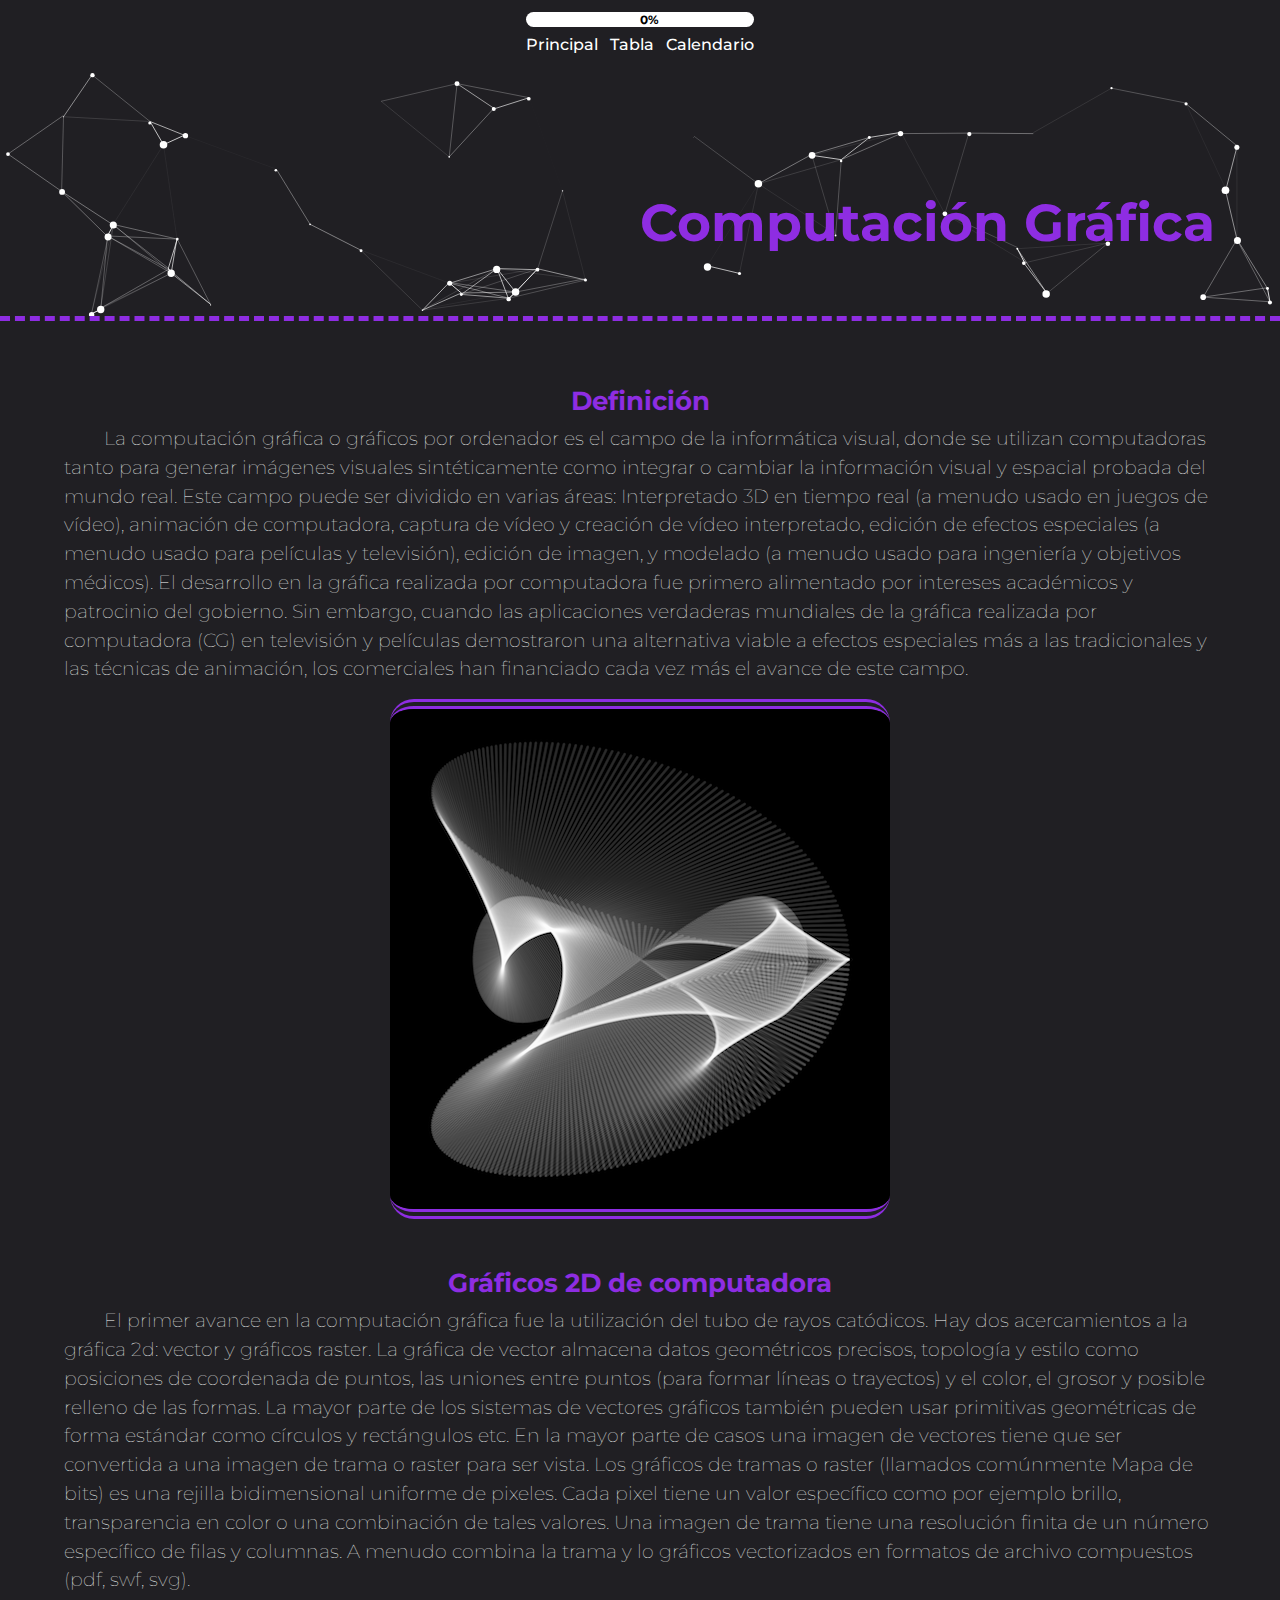
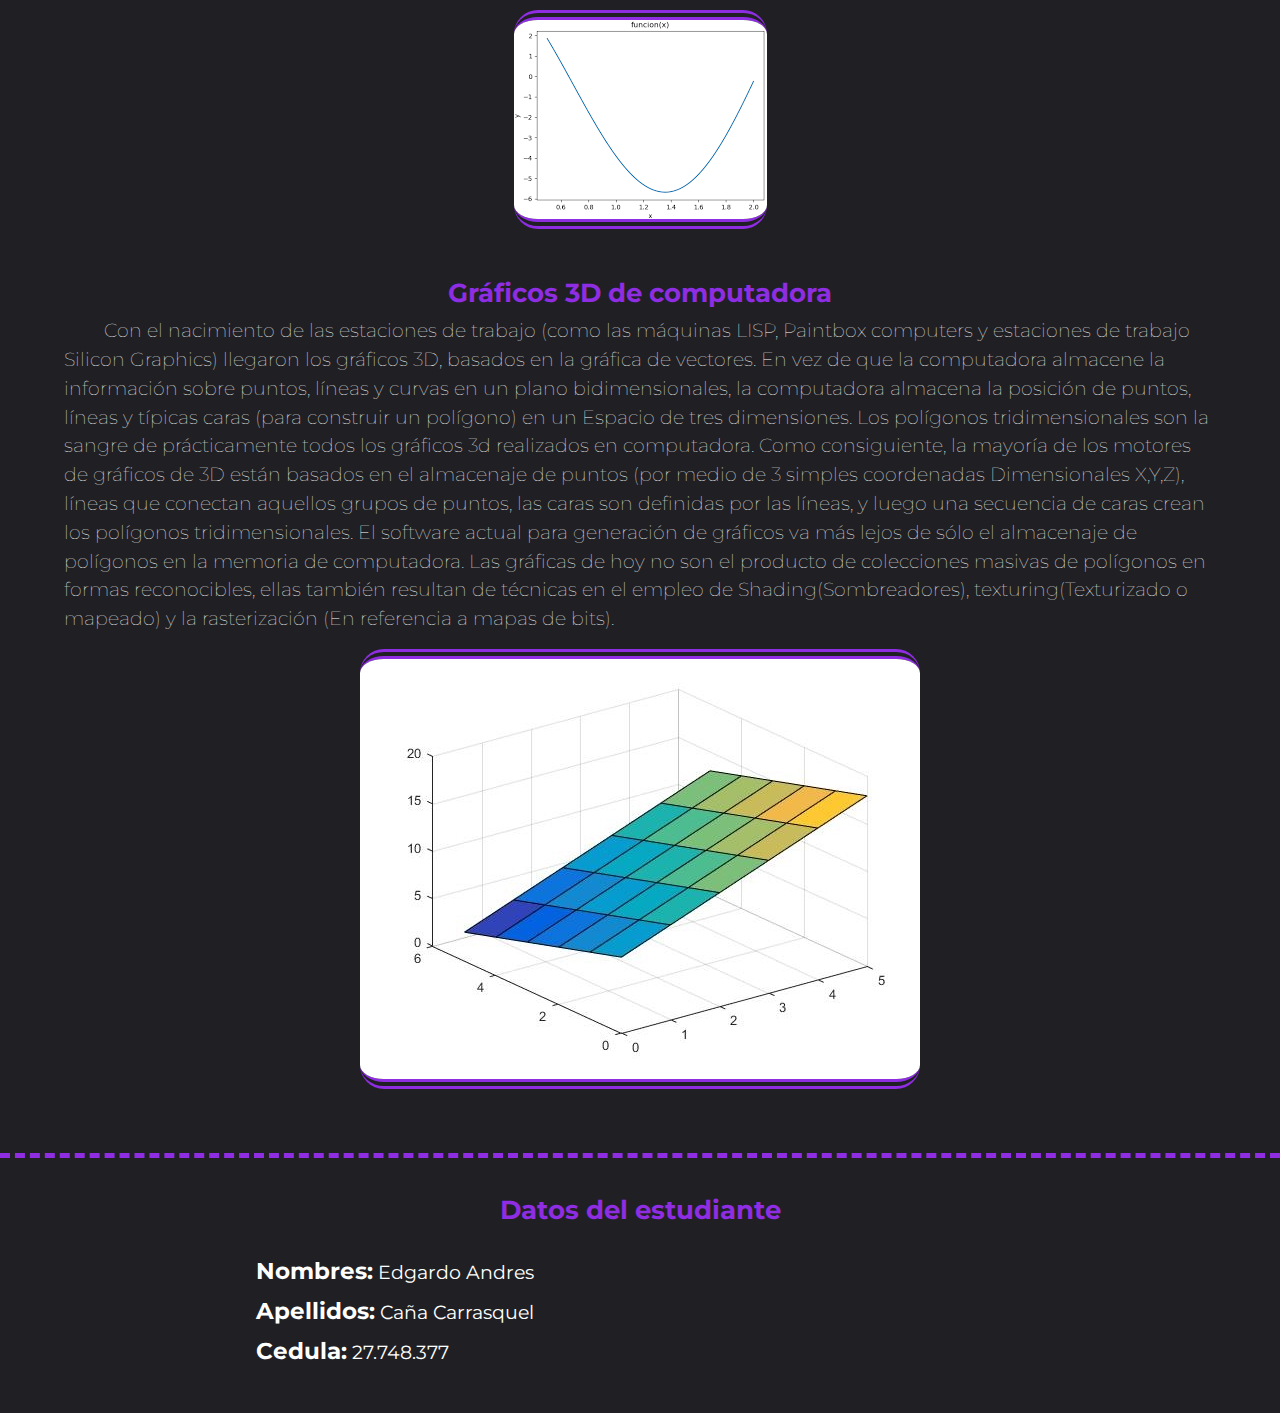
<file: docs/index.html>
<!DOCTYPE html>
<html lang="en">
    <head>
        <meta charset="UTF-8">
        
        <!-- Cargando estilos -->
        <link rel="stylesheet" href="./styles.css" />

        <!-- Descarga de fuente -->
        <link rel="preconnect" href="https://fonts.googleapis.com">
        <link rel="preconnect" href="https://fonts.gstatic.com" crossorigin>
        <link href="https://fonts.googleapis.com/css2?family=Montserrat:wght@100;300;400;500;700;800&family=Permanent+Marker&display=swap" rel="stylesheet">
        <title>Computación Grafica</title>

    </head>
    <body class="layout_main-page">
        <div class="sticky_nav">

            <nav class="navbar_container">

                <code class="value" id="progress_value">0%</code>
                
                <div class="progress">
                    <div id="progress_bar" class="progress_bar"></div>
                </div>

                <ul class="navbar">
                    <li><a class="link" href="./index.html">Principal</a></li>
                    <li><a class="link" href="./tabla.html">Tabla</a></li>
                    <li><a class="link" href="./calendario.html">Calendario</a></li>
                </ul>

            </nav>

        </div>
        
        <div  id="home"  class="header">
            <div id="particles"></div>
            <h1 class="title">Computación Gráfica</h1>
        </div>


        <main class="main_content">

           <section class="section_info">
            <h2 class="title_info">Definición</h2>
            <p class="p_info"> La computación gráfica o gráficos por ordenador es el campo de la informática visual, donde se utilizan computadoras tanto para generar imágenes visuales sintéticamente como integrar o cambiar la información visual y espacial probada del mundo real.
                Este campo puede ser dividido en varias áreas: Interpretado 3D en tiempo real (a menudo usado en juegos de vídeo), animación de computadora, captura de vídeo y creación de vídeo interpretado, edición de efectos especiales (a menudo usado para películas y televisión), edición de imagen, y modelado (a menudo usado para ingeniería y objetivos médicos). El desarrollo en la gráfica realizada por computadora fue primero alimentado por intereses académicos y patrocinio del gobierno. Sin embargo, cuando las aplicaciones verdaderas mundiales de la gráfica realizada por computadora (CG) en televisión y películas demostraron una alternativa viable a efectos especiales más a las tradicionales y las técnicas de animación, los comerciales han financiado cada vez más el avance de este campo.</p>
            <img class="img_info" src="./images/heart.png"/>
           </section>

           <section class="section_info">
            <h2 class="title_info">Gráficos 2D de computadora</h2>
            <p class="p_info"> El primer avance en la computación gráfica fue la utilización del tubo de rayos catódicos. Hay dos acercamientos a la gráfica 2d: vector y gráficos raster. La gráfica de vector almacena datos geométricos precisos, topología y estilo como posiciones de coordenada de puntos, las uniones entre puntos (para formar líneas o trayectos) y el color, el grosor y posible relleno de las formas. La mayor parte de los sistemas de vectores gráficos también pueden usar primitivas geométricas de forma estándar como círculos y rectángulos etc. En la mayor parte de casos una imagen de vectores tiene que ser convertida a una imagen de trama o raster para ser vista.
                Los gráficos de tramas o raster (llamados comúnmente Mapa de bits) es una rejilla bidimensional uniforme de pixeles. Cada pixel tiene un valor específico como por ejemplo brillo, transparencia en color o una combinación de tales valores. Una imagen de trama tiene una resolución finita de un número específico de filas y columnas. A menudo combina la trama y lo gráficos vectorizados en formatos de archivo compuestos (pdf, swf, svg).</p>
            <img class="img_info" src="./images/descarga.png"/>
           </section>

           <section class="section_info">
            <h2 class="title_info">Gráficos 3D de computadora</h2>
            <p class="p_info">Con el nacimiento de las estaciones de trabajo (como las máquinas LISP, Paintbox computers y estaciones de trabajo Silicon Graphics) llegaron los gráficos 3D, basados en la gráfica de vectores. En vez de que la computadora almacene la información sobre puntos, líneas y curvas en un plano bidimensionales, la computadora almacena la posición de puntos, líneas y típicas caras (para construir un polígono) en un Espacio de tres dimensiones.
                Los polígonos tridimensionales son la sangre de prácticamente todos los gráficos 3d realizados en computadora. Como consiguiente, la mayoría de los motores de gráficos de 3D están basados en el almacenaje de puntos (por medio de 3 simples coordenadas Dimensionales X,Y,Z), líneas que conectan aquellos grupos de puntos, las caras son definidas por las líneas, y luego una secuencia de caras crean los polígonos tridimensionales.
                El software actual para generación de gráficos va más lejos de sólo el almacenaje de polígonos en la memoria de computadora. Las gráficas de hoy no son el producto de colecciones masivas de polígonos en formas reconocibles, ellas también resultan de técnicas en el empleo de Shading(Sombreadores), texturing(Texturizado o mapeado) y la rasterización (En referencia a mapas de bits).</p>
            <img class="img_info" src="./images/17.jpg"/>
           </section>

        </main>

        <footer id="contacto" class="contact">
            <h3 class="footer_title">Datos del estudiante</h3>

            <span class="student_data"> <b>Nombres:</b> Edgardo Andres </span>
            <span class="student_data"> <b>Apellidos:</b> Caña Carrasquel </span>
            <span class="student_data"> <b>Cedula:</b> 27.748.377 </span>

        </footer>

        <!-- Libreria de particulas -->
        <script src="./particles.min.js"></script>

        <!-- Script de javascript -->
        <script src="./index.js"></script>
    </body>
</html>
</file>
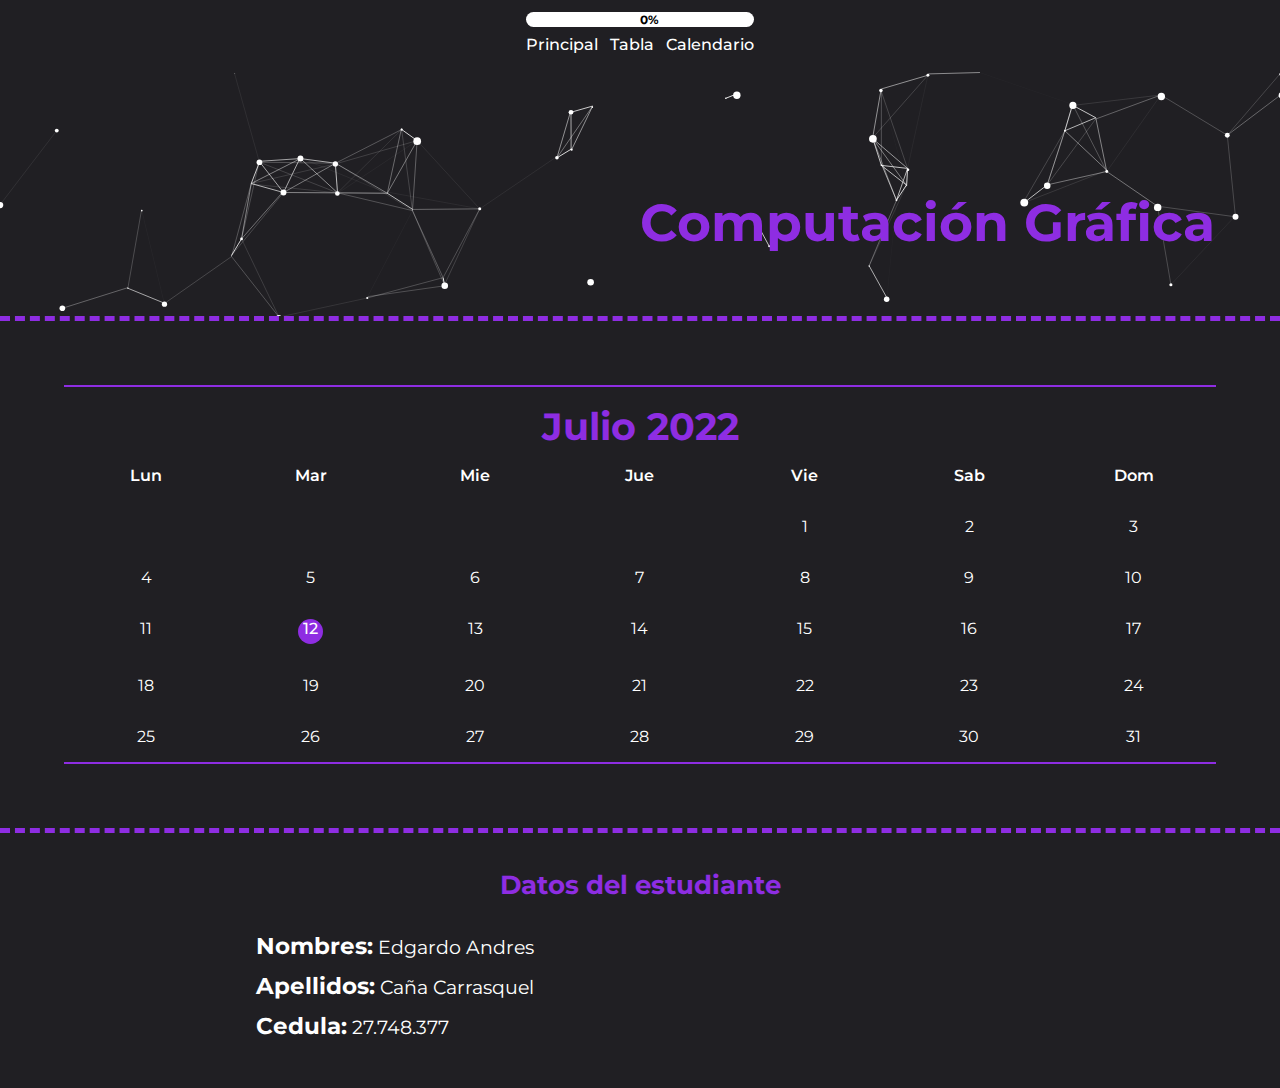
<file: docs/calendario.html>
<!DOCTYPE html>
<html lang="en">
    <head>
        <meta charset="UTF-8">
        
        <!-- Cargando estilos -->
        <link rel="stylesheet" href="./styles.css" />

        <!-- Descarga de fuente -->
        <link rel="preconnect" href="https://fonts.googleapis.com">
        <link rel="preconnect" href="https://fonts.gstatic.com" crossorigin>
        <link href="https://fonts.googleapis.com/css2?family=Montserrat:wght@100;300;400;500;700;800&family=Permanent+Marker&display=swap" rel="stylesheet">
        <title>Computación Gráfica</title>

    </head>
    <body class="layout_main-page">
        <div class="sticky_nav">
            <nav class="navbar_container">
                <code class="value" id="progress_value">0%</code>
                <div class="progress">
                    <div id="progress_bar" class="progress_bar"></div>
                </div>
                <ul class="navbar">
                    <li><a class="link" href="./index.html">Principal</a></li>
                    <li><a class="link" href="./tabla.html">Tabla</a></li>
                    <li><a class="link" href="./calendario.html">Calendario</a></li>
                </ul>

            </nav>

        </div>
        
        <div  id="home"  class="header">
            <div id="particles"></div>
            <h1 class="title">Computación Gráfica</h1>
        </div>


        <main class="main_content">

            <div class="table">
                <h4 class="calendar_month">
                    Julio 2022
                </h4>
                <ol class="calendar_numbers">
                    <!-- dias de la semana -->
                    <li class="days">Lun</li>
                    <li class="days">Mar</li>
                    <li class="days">Mie</li>
                    <li class="days">Jue</li>
                    <li class="days">Vie</li>
                    <li class="days">Sab</li>
                    <li class="days">Dom</li>

                    <!-- Fecha de los dias -->
                    <li class="calendar_number first_day">1</li>
                    <li class="calendar_number">2</li>
                    <li class="calendar_number">3</li>
                    <li class="calendar_number">4</li>
                    <li class="calendar_number">5</li>
                    <li class="calendar_number">6</li>
                    <li class="calendar_number">7</li>
                    <li class="calendar_number">8</li>
                    <li class="calendar_number">9</li>
                    <li class="calendar_number">10</li>
                    <li class="calendar_number">11</li>
                    <li class="calendar_number actual_date">12</li>
                    <li class="calendar_number">13</li>
                    <li class="calendar_number">14</li>
                    <li class="calendar_number">15</li>
                    <li class="calendar_number">16</li>
                    <li class="calendar_number">17</li>
                    <li class="calendar_number">18</li>
                    <li class="calendar_number">19</li>
                    <li class="calendar_number">20</li>
                    <li class="calendar_number">21</li>
                    <li class="calendar_number">22</li>
                    <li class="calendar_number">23</li>
                    <li class="calendar_number">24</li>
                    <li class="calendar_number">25</li>
                    <li class="calendar_number">26</li>
                    <li class="calendar_number">27</li>
                    <li class="calendar_number">28</li>
                    <li class="calendar_number">29</li>
                    <li class="calendar_number">30</li>
                    <li class="calendar_number">31</li>
                </ol>
            </div>

        </main>

        <footer id="contacto" class="contact">
            <h3 class="footer_title">Datos del estudiante</h3>

            <span class="student_data"> <b>Nombres:</b> Edgardo Andres </span>
            <span class="student_data"> <b>Apellidos:</b> Caña Carrasquel </span>
            <span class="student_data"> <b>Cedula:</b> 27.748.377 </span>

        </footer>

        <!-- Libreria de particulas -->
        <script src="./particles.min.js"></script>

        <!-- Script de javascript -->
        <script src="./index.js"></script>
    </body>
</html>
</file>
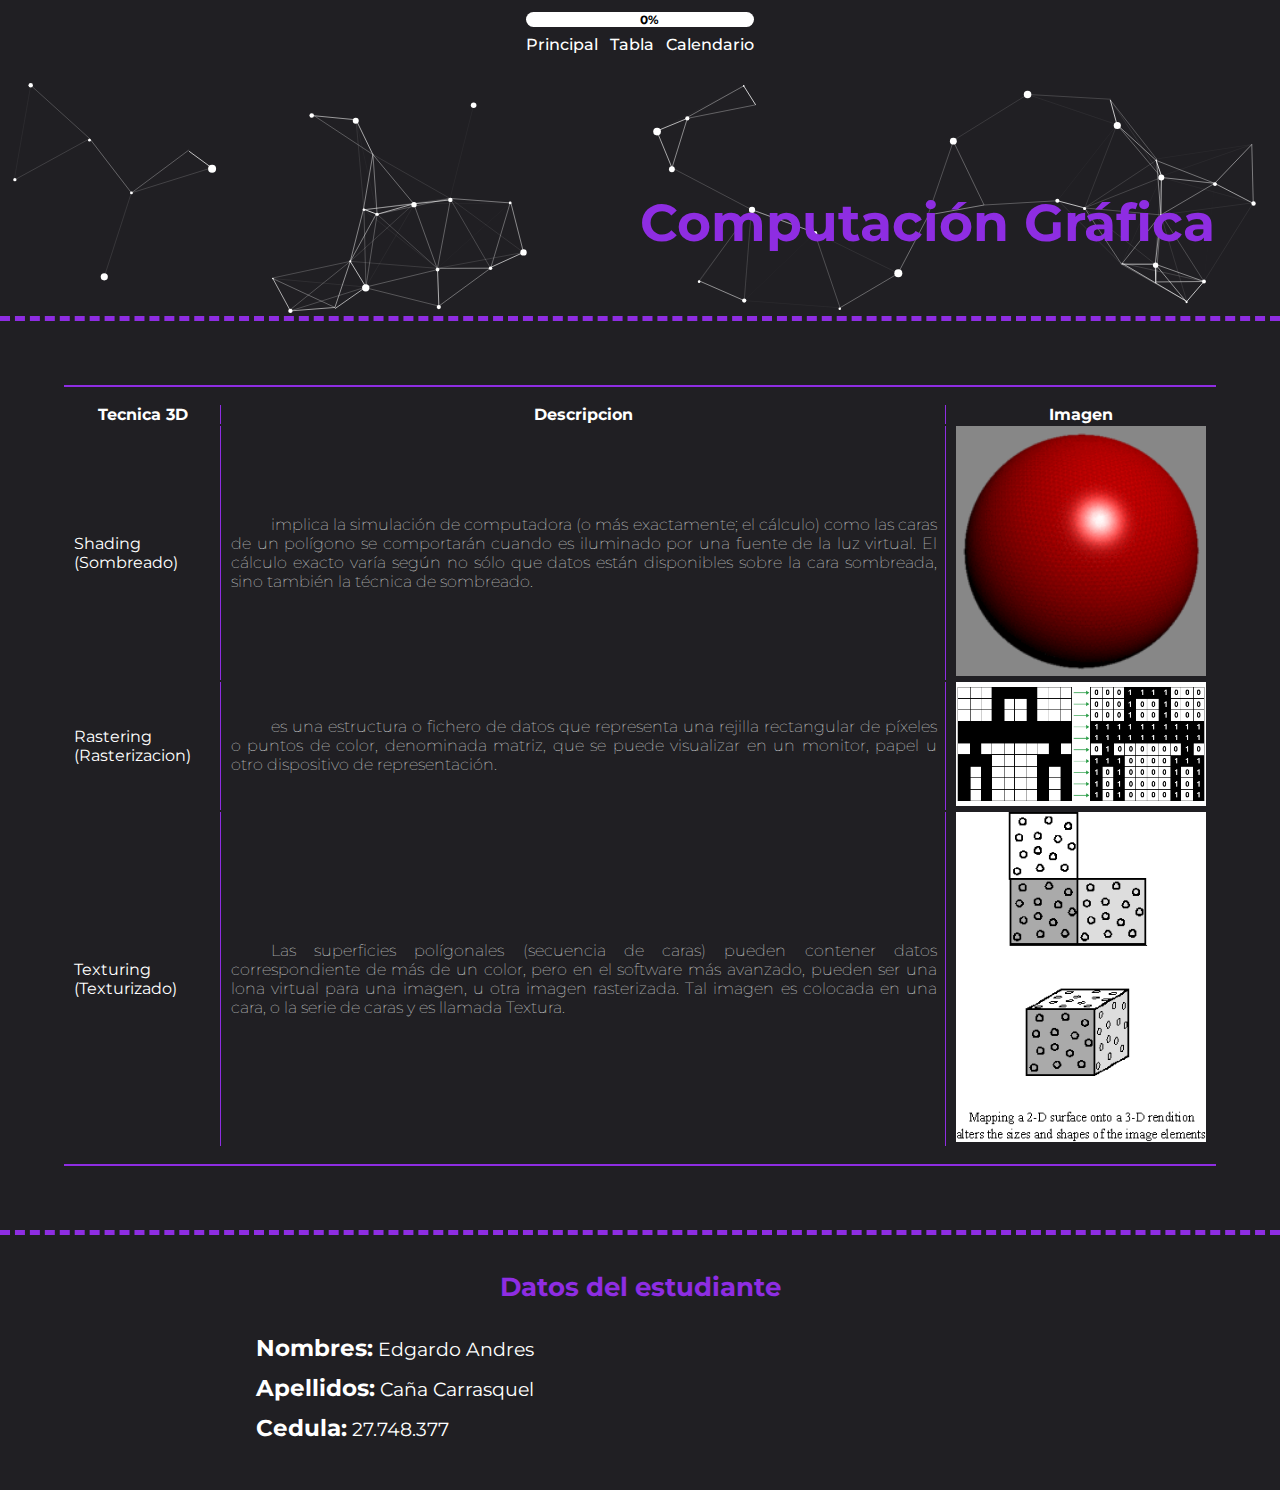
<file: docs/tabla.html>
<!DOCTYPE html>
<html lang="en">
    <head>
        <meta charset="UTF-8">
        
        <!-- Cargando estilos -->
        <link rel="stylesheet" href="./styles.css" />

        <!-- Descarga de fuente -->
        <link rel="preconnect" href="https://fonts.googleapis.com">
        <link rel="preconnect" href="https://fonts.gstatic.com" crossorigin>
        <link href="https://fonts.googleapis.com/css2?family=Montserrat:wght@100;300;400;500;700;800&family=Permanent+Marker&display=swap" rel="stylesheet">
        <title>Computación Gráfica</title>

    </head>
    <body class="layout_main-page">
        <div class="sticky_nav">
            <nav class="navbar_container">
                <code class="value" id="progress_value">0%</code>
                <div class="progress">
                    <div id="progress_bar" class="progress_bar"></div>
                </div>
                <ul class="navbar">
                    <li><a class="link" href="./index.html">Principal</a></li>
                    <li><a class="link" href="./tabla.html">Tabla</a></li>
                    <li><a class="link" href="./calendario.html">Calendario</a></li>
                </ul>

            </nav>

        </div>
        
        <div  id="home"  class="header">
            <div id="particles"></div>
            <h1 class="title">Computación Gráfica</h1>
        </div>


        <main class="main_content">

            <table class="table">
                <tr>
                    <th class="table_text border_right">
                        Tecnica 3D
                    </th>
                    <th class="table_text border_right">
                        Descripcion
                    </th>
                    <th class="table_text">
                        Imagen
                    </th>
                </tr>

                <tr>
                    <td class="table_text border_right">
                        Shading (Sombreado) 
                    </td>

                    <td class="table_text t_description border_right">
                        implica la simulación de computadora (o más exactamente; el cálculo) como las caras de un polígono se comportarán cuando es iluminado por una fuente de la luz virtual. El cálculo exacto varía según no sólo que datos están disponibles sobre la cara sombreada, sino también la técnica de sombreado.
                    </td>
                    <td class=" table_text">
                        <img class="t_img" src="images/red.gif">

                    </td>
                </tr>

                <tr>
                    <td class="table_text border_right">
                        Rastering (Rasterizacion) 
                    </td>

                    <td class="table_text t_description border_right">
                        es una estructura o fichero de datos que representa una rejilla rectangular de píxeles o puntos de color, denominada matriz, que se puede visualizar en un monitor, papel u otro dispositivo de representación.
                    </td>
                    <td class=" table_text">
                        <img class="t_img" src="images/1_lKzU6yp8tExrS0nrf6tg8g.png">

                    </td>
                </tr>

                <tr>
                    <td class="table_text border_right">
                        Texturing (Texturizado)
                    </td>

                    <td class="table_text t_description border_right">
                        Las superficies polígonales (secuencia de caras) pueden contener datos correspondiente de más de un color, pero en el software más avanzado, pueden ser una lona virtual para una imagen, u otra imagen rasterizada. Tal imagen es colocada en una cara, o la serie de caras y es llamada Textura.
                    </td>
                    <td class=" table_text">
                        <img class="t_img" src="images/texture_mapping.gif">

                    </td>
                </tr>


            </table>

        </main>

        <footer id="contacto" class="contact">
            <h3 class="footer_title">Datos del estudiante</h3>

            <span class="student_data"> <b>Nombres:</b> Edgardo Andres </span>
            <span class="student_data"> <b>Apellidos:</b> Caña Carrasquel </span>
            <span class="student_data"> <b>Cedula:</b> 27.748.377 </span>

        </footer>

        <!-- Libreria de particulas -->
        <script src="./particles.min.js"></script>

        <!-- Script de javascript -->
        <script src="./index.js"></script>
    </body>
</html>
</file>
<file: docs/styles.css>
*{
    margin: 0;
    padding: 0;
    font-family: 'Montserrat', sans-serif;
    color: #000;
    outline: none;
    text-decoration: none;
    box-sizing: border-box;
    scroll-behavior: smooth;
}

/* Editar barra de Scroll (scrollBar) */

::-webkit-scrollbar{
    width: 12px;
}

::-webkit-scrollbar-track {
    background: #201F23;
}

::-webkit-scrollbar-thumb {
    background: #8E2DE2;
    border-radius: 4px;
}

li{
    text-decoration: none;
}

.layout_main-page{
    position: relative;
}

.sticky_nav{
    background: #201F23 ;
    width: 100%;
    padding: 8px 16px;
    position: sticky;
    top: 0;
    z-index: 2;
}

.navbar_container{
    position: relative;
    display: grid;
    align-items: center;
    justify-content: center;
    width: 100%;
    color: #fff;
    height: 50px;
}

.value{
    position: absolute;
    top: 4px;
    left: 50%;
    font-size: 12px;
    font-weight: bold;
}

.progress{
    width: 100%;
    height: 15px;
    border-radius: 8px;
    bottom: -10px;
    background-color:#fff ;
    overflow: hidden;
}
.progress_bar{
    width: 0%;
    height: 100%;
    background-color: #8E2DE2;
}

.home{
    font-size: 1.2em;
    color: #fff;
}

.navbar{
    justify-self: right;
    display: flex;
    flex-direction: row;
    column-gap: 12px;
    list-style: none;
}

.link{
    position: relative;
    color: #fff;
    font-weight: 500;
}

.link::after{
    content: "";
    position: absolute;
    width: 0;
    border-bottom: 2px solid #8E2DE2 ;
    top: 20px;
    left: 0;
    z-index: 3;
    transition: all ease-in-out 300ms;
}

.link:hover::after{
    width: 100%;
}

.header{
    position: relative;
    width: 100%;
    height: 250px;
}

#particles{
    background-color: #201F23;
    width: 100%;
    height: 100%;
}

.title{
    color: #8E2DE2;
    font-size: 52px;
    position: absolute;
    text-align: center;
    top: 50%;
    left: 50%;
    animation: title-animation 5s infinite ease-in-out;
}

.main_content{
    border-top: 5px #8E2DE2 dashed;
    display: flex;
    row-gap: 48px;
    flex-direction: column;
    background-color: #201F23;
    padding: 5%;
}

.section_info{
    display: flex;
    flex-direction: column;
    justify-content: center;
    align-items: center;
}

.title_info{
    color: #8E2DE2;
    font-size: 1.6em;
    margin-bottom: 8px;
}

.p_info{
    text-indent: 40px;
    font-weight: 100;
    color: #fff;
    margin-bottom: 16px;
    font-size: 1.2em;
    line-height: 1.5em;
}

.img_info{
    border-top: 10px #8E2DE2 double;
    border-bottom: 10px #8E2DE2 double;
    border-radius: 24px;
}

.contact{
    display: flex;
    flex-direction: column;
    border-top: 5px #8E2DE2 dashed;
    background-color: #201F23;
    width: 100%;
    padding: 36px 20%;
}

.footer_title{
    color: #8E2DE2;
    font-size: 1.6em;
    text-align: center;
    margin-bottom: 32px;
}

.form_container{
    margin-top: 16px;
    display: flex;
    flex-direction: column;
    row-gap: 10px;
}

.student_data, .student_data b{
    color: #fff;
    font-size: 1.2em;
    margin-bottom: 12px;
}
.button{
    margin-top: 16px;
    padding: 12px;
    border-radius: 16px;
    font-weight: 800;
    font-size: 18px;
    color: #201F23;
    background-color: #FFBF3A;
    border: #FFBF3A 2px solid;
}

/* estilos de la tabla */

.table{
    border-top: 2px #8E2DE2 solid;
    border-bottom: 2px #8E2DE2 solid;
    padding: 16px 0;
}

.table_text{
    color: #fff;
    padding: 0 8px;
}

.border_right{
    border-right: 1px groove #8E2DE2 ;
}

.t_description{
    text-indent: 40px;
    text-align: justify;
    font-weight: 100;
}

.t_img{
    width: 250px ;
}

.center{
    margin: 0 auto;
}


/* Estilos del calendario */

.calendar_month{
    text-align: center;
    font-size: 38px;
    color: #8E2DE2;
    margin-bottom: 16px;
}

.calendar_numbers{
    list-style: none;
    display: grid;
    grid-template-columns: repeat(7,1fr);
    row-gap: 32px;
}

.calendar_number,.days{
    color: #fff;
    text-align: center;
}

.days{
    font-weight: 600;
}

.first_day{
    grid-column-start: 5;
}

.actual_date{
    background-color: #8E2DE2;
    border-radius: 100%;
    width: 25px;
    height: 25px;
    text-align: center;
    justify-self: center;
    font-weight: 500;

}

@keyframes title-animation {
    0%   {
        transform:  translateY(-50%) translateX(-50%) scale(1);
    }
    50%  {
        transform:  translateY(-50%) translateX(-50%) scale(1.15);
        
    }
    100% {
        transform:  translateY(-50%) translateX(-50%) scale(1);
    }
  }
</file>
